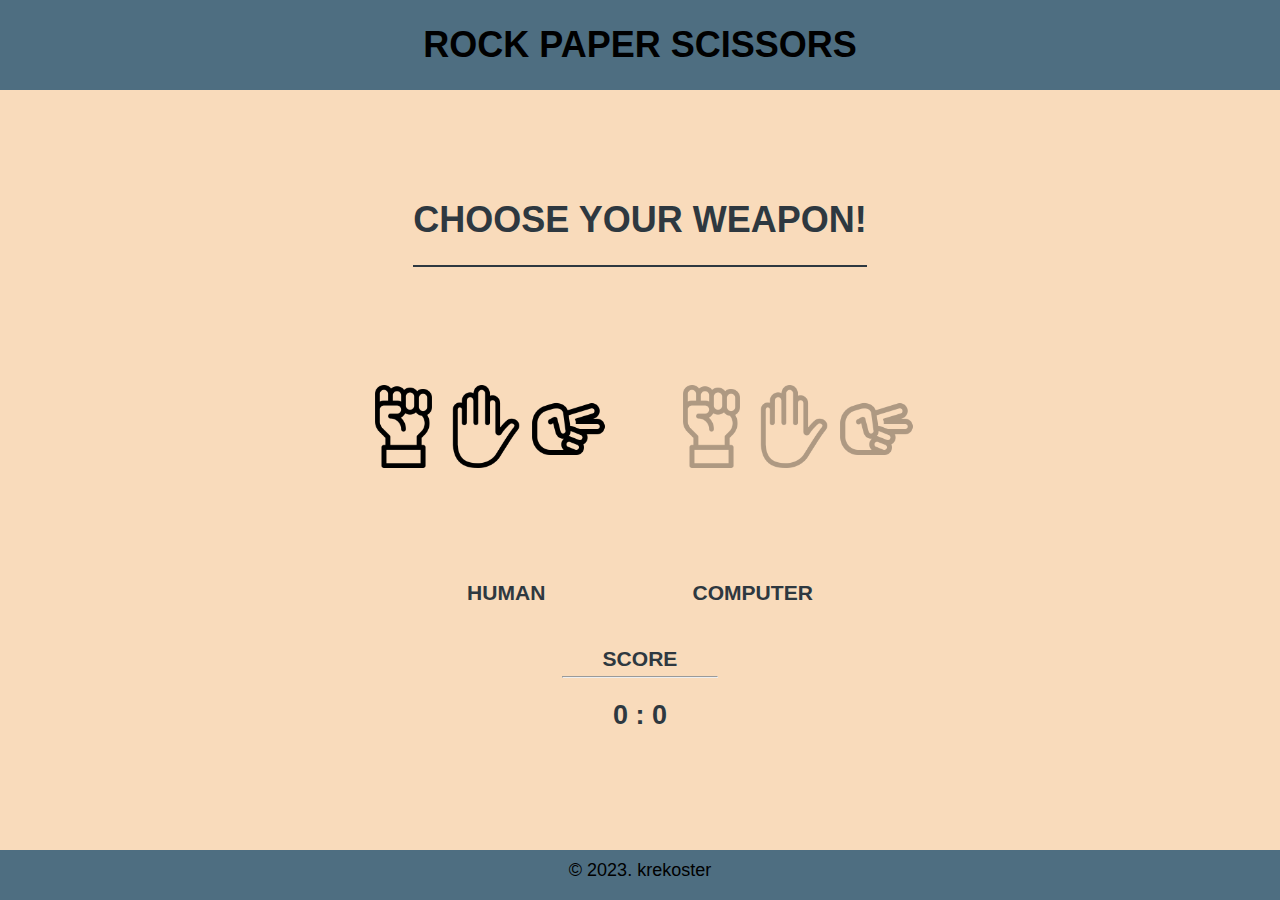
<file: index.html>
<!DOCTYPE html>
<html lang="en">

<head>
    <link rel="stylesheet" href="styles.css">
    <meta charset="UTF-8">
    <meta http-equiv="X-UA-Compatible" content="IE=edge">
    <meta name="viewport" content="width=device-width, initial-scale=1.0">
    <title>ROCK-PAPER-SCISSORS</title>
</head>

<body>
    <div id="header">
        <h1>ROCK PAPER SCISSORS</h1>
    </div>
    <div id="popUpWindow">
        <h1>Wanna play again?</h1>
        <div id="popupButtonHolder">
            <button class="popupButtons" onclick="window.location.reload()"> YES</button>
            <button class="popupButtons" onclick="fadeToBlack()"> NO  </button>
        </div>

    </div>
    <div id="content" class="animated">
        <div id="main">
            <div id="status">
                <h1 id="statusText"> </h1>
            </div>
            <div id="buttonsHolder">
                <div id="humanButtons">
                    <div class="buttons" id="humanButtonRock">
                        <img src="images/fist.png" alt="rock">
                    </div>
                    <div class="buttons" id="humanButtonPaper">
                        <img src="images/paper.png" alt="paper">
                    </div>
                    <div class="buttons" id="humanButtonScissors">
                        <img src="images/scissors.png" alt="scissors">
                    </div>
                </div>
                <div id="computerButtons">
                    <div class="buttons" id="compButtonRock">
                        <img src="images/fist.png" alt="rock">
                    </div>
                    <div class="buttons" id="compButtonPaper">
                        <img src="images/paper.png" alt="paper">
                    </div>
                    <div class="buttons" id="compButtonScissors">
                        <img src="images/scissors.png" alt="scissors">
                    </div>
                </div>
            </div>
            <div id="scoreTable">
                <div id="whoIsWho">
                    <h3> HUMAN</h3>
                    <h3> COMPUTER</h3>
                </div>
                <div id="scoreText">
                    <h3> SCORE </h3>
                    <hr>
                </div>
                <div id="result">
                    <h2 id="resultText"> 0 : 0</h2>
                </div>
            </div>
        </div>
    </div>
    <div id="footer">    
        <p id="footerText">&copy; 2023. krekoster</p>
    </div>

    <script src="javascript.js"></script>
</body>

</html>
</file>
<file: styles.css>
:root {
    --mainBgColor: #f9dbbb;
    --lightColor: #4e6e81;
    --darkColor: #2e3840;
    --alertColor: #ff0303;
    --workingColor: #f9dbbb;
}

body {
    margin: 0px;
    background-color: var(--mainBgColor);
    font-family: Verdana, Geneva, Tahoma, sans-serif;
    display: flex;
    flex-direction: column;
    justify-content: space-between;
    min-height: 100vh;
    font-size: 18px;
    

}
#header {
    text-align: center;
    flex: 0 1 auto;
    background-color: var(--lightColor);
    margin: 0px;
}
#popUpWindow {
    display: none;
    position:fixed;
    top: 35%;
    left: 25vw;
    width: 50vw;
    height: 55%;
    box-shadow: 5px 5px 15px var(--darkColor);
    border-radius: 5%;
    background-color: var(--lightColor);
    z-index: 9;
    }
    #popUpWindow > h1 {
        
        display: block;
        margin-left: auto;
        margin-left: auto;
        margin-top: 2.5em;
        text-align: center;
    }

#popupButtonHolder {
    display: block;
        margin-left: auto;
        margin-left: auto;
        margin-top: 3em;
        text-align: center;
        height: 5em;
}
.popupButtons {
    background-color: var(--mainBgColor);
    width: 150px;
    height: 100px;
    margin: 2em;
    font-size: 38px;
    box-shadow: 5px 5px 15px var(--darkColor);
    border-radius: 5%;
    border: #2e3840;
}
#content {
    margin: 0px;
    
    display: flex;
    flex-direction:row;
    justify-content: space-evenly;
    flex: 0 1 auto;
    min-height: 70vh; 
    

}
#buttonsHolder,    body, #content, #status, #scoreTable  {
    transition: background-color 2s; 
}
#main {
    margin: 10px;
    width:45vw;
    display: flex;
    flex-direction: column;
    justify-content:space-between;
    align-content: center;
    align-items: center;
    flex: 0 1 auto;
    flex-wrap: nowrap;
    transition: background-color 3s;
}
#status {
background-color: var(--workingColor);
margin: 10px;
margin-bottom: 4em;
border-bottom: 2px solid var(--darkColor);

}
#buttonsHolder {
    margin: 10px;
    background-color: var(--workingColor);
    display: flex;
    flex-direction:row;
    align-items: center;
    justify-content:space-between;
    flex: 0.3 0.5 70%vw;
}
#humanButtons {
    display: flex;
    flex-direction:row;
    margin-right: 30px;
}
#computerButtons {
    display: flex;
    flex-direction:row;
    margin-left: 30px;
}
#compButtonRock, #compButtonPaper, #compButtonScissors {
    opacity: 0.3;
}
#scoreTable {
    
    display: flex;
    margin: 10px;
    margin-bottom: 0px;
    background-color: var(--workingColor);
    flex: 0 1 auto;
    flex-direction: column;
    align-items: center;
    padding: 2rem;
}
#whoIsWho {
    display: flex;
    flex-direction: row;
    justify-content: space-evenly;
    width: 50vw;
    flex: 0 1 auto;
}
#scoreText {
    display: flex;
    flex-direction: column;
    justify-content: center;
    flex: 0 1 auto;
    width: 30%;
}
#scoreText > h3 {
    margin-bottom: 5px;
}
#scoreText > hr {
    margin-top: 0%;
    height: 2px solid var(--lightColor);
    background-color: #4e6e81;
}

#result {
    display: flex;
    flex: 0 1 auto;
    justify-content: center;
    align-content: flex-start;
    margin: -10px 0 -10px 0px;
}
.button {
    display: flex;
    flex: 0 1 auto;
    margin: 10px;
}
img {
    width: 100%;
}
#footer {
    height: 50px;
    text-align: center; 
    flex: 0 0 auto;
    background-color: var(--lightColor);
    margin: 0px;
}
hr {
    width: 80%;
    color: var(--darkColor);
    background-color: #2e3840;
}
#status, #scoreTable {
    color: var(--darkColor);
}
h3 {
    display: flex;
    justify-content: center;
    align-items: center;
}
#footerText {
margin: 10px;
}
</file>
